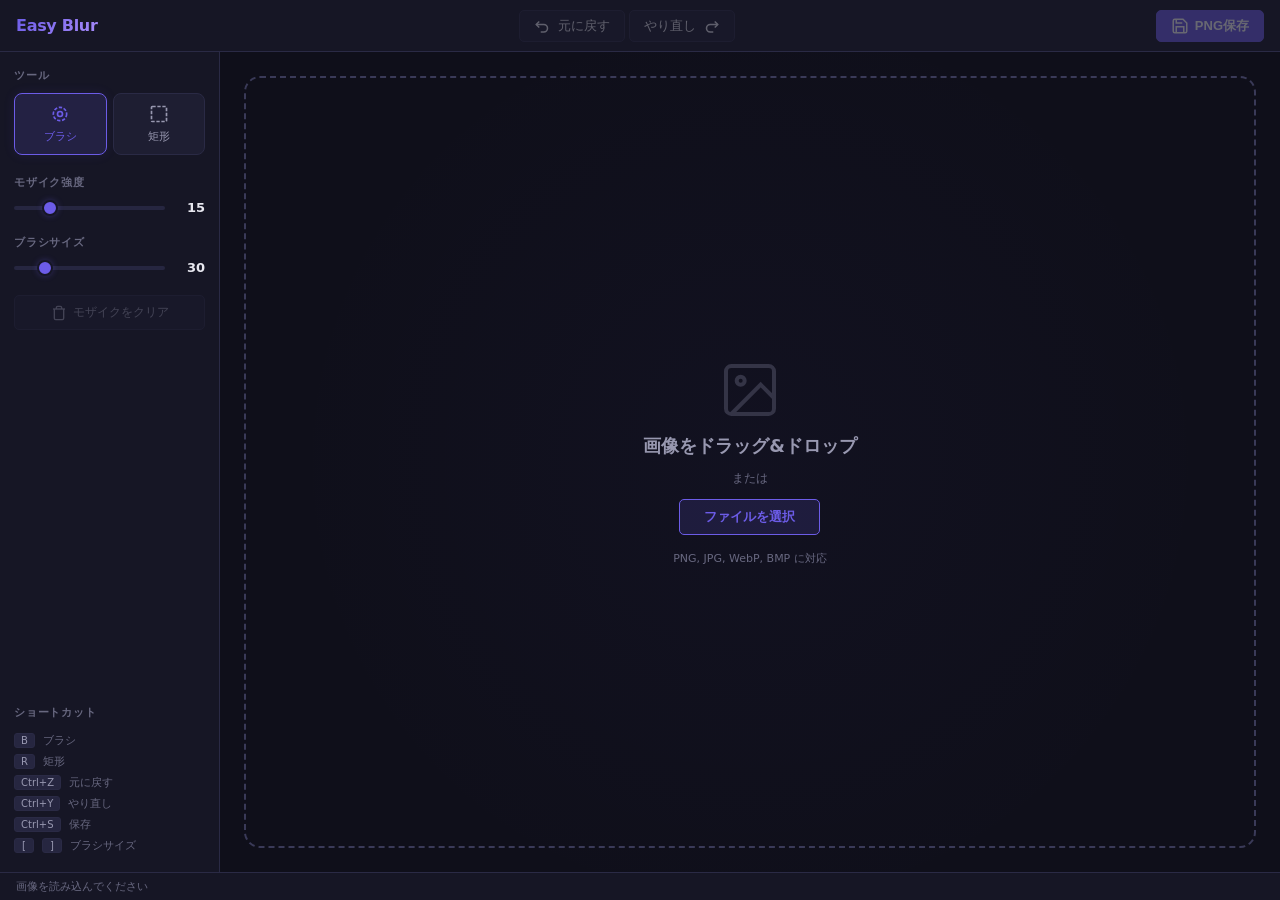
<file: index.html>
<!DOCTYPE html>
<html lang="ja">
<head>
    <meta charset="UTF-8">
    <meta name="viewport" content="width=device-width, initial-scale=1.0">
    <title>Easy Blur - モザイクツール</title>
    <link rel="stylesheet" href="style.css">
</head>
<body>
    <header class="header">
        <div class="header-left">
            <h1 class="app-title">Easy Blur</h1>
        </div>
        <div class="header-center">
            <button id="undoBtn" class="header-btn" disabled title="元に戻す (Ctrl+Z)">
                <svg viewBox="0 0 24 24" width="18" height="18" fill="none" stroke="currentColor" stroke-width="2">
                    <path d="M3 10h10a5 5 0 0 1 5 5v0a5 5 0 0 1-5 5H9"/>
                    <path d="M7 14l-4-4 4-4"/>
                </svg>
                <span>元に戻す</span>
            </button>
            <button id="redoBtn" class="header-btn" disabled title="やり直し (Ctrl+Y)">
                <span>やり直し</span>
                <svg viewBox="0 0 24 24" width="18" height="18" fill="none" stroke="currentColor" stroke-width="2">
                    <path d="M21 10H11a5 5 0 0 0-5 5v0a5 5 0 0 0 5 5h4"/>
                    <path d="M17 14l4-4-4-4"/>
                </svg>
            </button>
        </div>
        <div class="header-right">
            <button id="saveBtn" class="header-btn btn-primary" disabled title="保存 (Ctrl+S)">
                <svg viewBox="0 0 24 24" width="18" height="18" fill="none" stroke="currentColor" stroke-width="2">
                    <path d="M19 21H5a2 2 0 0 1-2-2V5a2 2 0 0 1 2-2h11l5 5v11a2 2 0 0 1-2 2z"/>
                    <polyline points="17 21 17 13 7 13 7 21"/>
                    <polyline points="7 3 7 8 15 8"/>
                </svg>
                <span>PNG保存</span>
            </button>
        </div>
    </header>

    <div class="app-body">
        <aside class="toolbar">
            <div class="tool-section">
                <div class="tool-section-title">ツール</div>
                <div class="mode-toggle">
                    <button id="brushModeBtn" class="mode-btn active" title="ブラシモード (B)">
                        <svg viewBox="0 0 24 24" width="20" height="20" fill="none" stroke="currentColor" stroke-width="2">
                            <circle cx="12" cy="12" r="8" stroke-dasharray="4 2"/>
                            <circle cx="12" cy="12" r="3"/>
                        </svg>
                        <span>ブラシ</span>
                    </button>
                    <button id="rectModeBtn" class="mode-btn" title="矩形選択モード (R)">
                        <svg viewBox="0 0 24 24" width="20" height="20" fill="none" stroke="currentColor" stroke-width="2">
                            <rect x="3" y="3" width="18" height="18" rx="1" stroke-dasharray="4 2"/>
                        </svg>
                        <span>矩形</span>
                    </button>
                </div>
            </div>

            <div class="tool-section">
                <div class="tool-section-title">モザイク強度</div>
                <div class="slider-group">
                    <input type="range" id="blockSizeSlider" min="3" max="60" value="15" class="slider">
                    <span id="blockSizeValue" class="slider-value">15</span>
                </div>
            </div>

            <div class="tool-section" id="brushSizeSection">
                <div class="tool-section-title">ブラシサイズ</div>
                <div class="slider-group">
                    <input type="range" id="brushSizeSlider" min="5" max="150" value="30" class="slider">
                    <span id="brushSizeValue" class="slider-value">30</span>
                </div>
            </div>

            <div class="tool-section">
                <button id="clearAllBtn" class="tool-btn btn-danger" disabled title="すべてクリア">
                    <svg viewBox="0 0 24 24" width="16" height="16" fill="none" stroke="currentColor" stroke-width="2">
                        <polyline points="3 6 5 6 21 6"/>
                        <path d="M19 6v14a2 2 0 0 1-2 2H7a2 2 0 0 1-2-2V6m3 0V4a2 2 0 0 1 2-2h4a2 2 0 0 1 2 2v2"/>
                    </svg>
                    <span>モザイクをクリア</span>
                </button>
            </div>

            <div class="tool-section shortcut-hints">
                <div class="tool-section-title">ショートカット</div>
                <div class="shortcut-row"><kbd>B</kbd> ブラシ</div>
                <div class="shortcut-row"><kbd>R</kbd> 矩形</div>
                <div class="shortcut-row"><kbd>Ctrl+Z</kbd> 元に戻す</div>
                <div class="shortcut-row"><kbd>Ctrl+Y</kbd> やり直し</div>
                <div class="shortcut-row"><kbd>Ctrl+S</kbd> 保存</div>
                <div class="shortcut-row"><kbd>[</kbd><kbd>]</kbd> ブラシサイズ</div>
            </div>
        </aside>

        <main class="canvas-area">
            <div id="canvasContainer" class="canvas-container">
                <div id="dropZone" class="drop-zone">
                    <div class="drop-zone-content">
                        <svg viewBox="0 0 24 24" width="64" height="64" fill="none" stroke="currentColor" stroke-width="1.5">
                            <rect x="3" y="3" width="18" height="18" rx="2"/>
                            <circle cx="8.5" cy="8.5" r="1.5"/>
                            <polyline points="21 15 16 10 5 21"/>
                        </svg>
                        <p class="drop-zone-text">画像をドラッグ&ドロップ</p>
                        <p class="drop-zone-subtext">または</p>
                        <button id="fileSelectBtn" class="file-select-btn">ファイルを選択</button>
                        <p class="drop-zone-hint">PNG, JPG, WebP, BMP に対応</p>
                    </div>
                </div>
                <canvas id="displayCanvas" class="display-canvas" style="display:none;"></canvas>
                <div id="cursorOverlay" class="cursor-overlay" style="display:none;"></div>
            </div>
            <input type="file" id="fileInput" accept="image/*" style="display:none;">
        </main>
    </div>

    <footer class="status-bar">
        <span id="statusInfo">画像を読み込んでください</span>
        <span id="zoomInfo"></span>
    </footer>

    <div id="processingOverlay" class="processing-overlay" style="display:none;">
        <div class="processing-content">
            <div class="spinner"></div>
            <p>処理中...</p>
        </div>
    </div>

    <script src="app.js"></script>
</body>
</html>
</file>
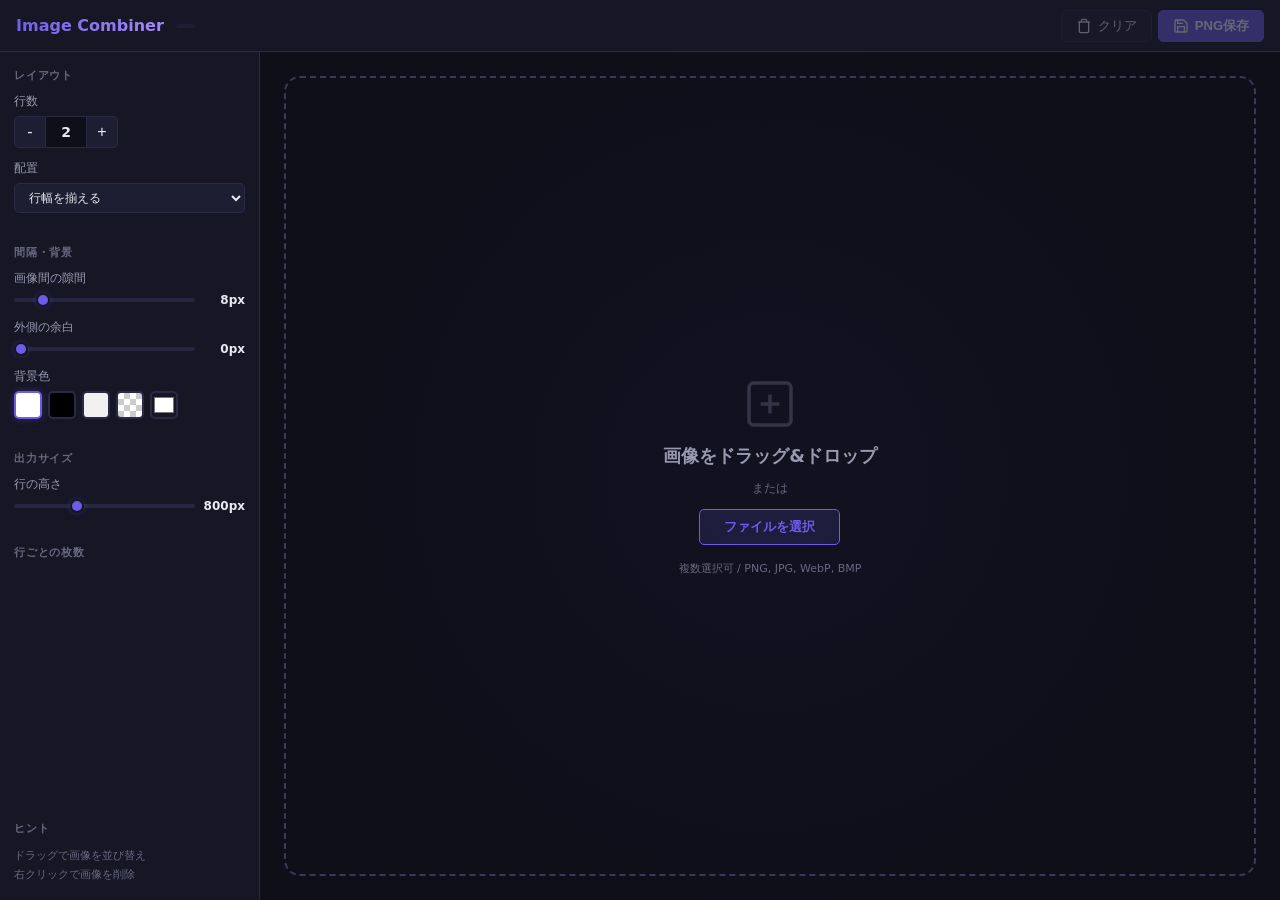
<file: combine.html>
<!DOCTYPE html>
<html lang="ja">
<head>
    <meta charset="UTF-8">
    <meta name="viewport" content="width=device-width, initial-scale=1.0">
    <title>Image Combiner - 画像結合ツール</title>
    <link rel="stylesheet" href="combine.css">
</head>
<body>
    <header class="header">
        <div class="header-left">
            <h1 class="app-title">Image Combiner</h1>
            <span class="image-count" id="imageCount"></span>
        </div>
        <div class="header-right">
            <button id="clearBtn" class="header-btn" disabled>
                <svg viewBox="0 0 24 24" width="16" height="16" fill="none" stroke="currentColor" stroke-width="2">
                    <polyline points="3 6 5 6 21 6"/><path d="M19 6v14a2 2 0 0 1-2 2H7a2 2 0 0 1-2-2V6m3 0V4a2 2 0 0 1 2-2h4a2 2 0 0 1 2 2v2"/>
                </svg>
                <span>クリア</span>
            </button>
            <button id="exportBtn" class="header-btn btn-primary" disabled>
                <svg viewBox="0 0 24 24" width="16" height="16" fill="none" stroke="currentColor" stroke-width="2">
                    <path d="M19 21H5a2 2 0 0 1-2-2V5a2 2 0 0 1 2-2h11l5 5v11a2 2 0 0 1-2 2z"/>
                    <polyline points="17 21 17 13 7 13 7 21"/><polyline points="7 3 7 8 15 8"/>
                </svg>
                <span>PNG保存</span>
            </button>
        </div>
    </header>

    <div class="app-body">
        <aside class="sidebar">
            <div class="section">
                <div class="section-title">レイアウト</div>
                <div class="control-row">
                    <label>行数</label>
                    <div class="stepper">
                        <button id="rowsDec" class="stepper-btn">-</button>
                        <span id="rowsValue" class="stepper-value">2</span>
                        <button id="rowsInc" class="stepper-btn">+</button>
                    </div>
                </div>
                <div class="control-row">
                    <label>配置</label>
                    <select id="alignMode" class="select-input">
                        <option value="equal-width">行幅を揃える</option>
                        <option value="equal-height">行高さを揃える</option>
                    </select>
                </div>
            </div>

            <div class="section">
                <div class="section-title">間隔・背景</div>
                <div class="control-row">
                    <label>画像間の隙間</label>
                    <div class="slider-group">
                        <input type="range" id="gapSlider" min="0" max="60" value="8" class="slider">
                        <span id="gapValue" class="slider-val">8px</span>
                    </div>
                </div>
                <div class="control-row">
                    <label>外側の余白</label>
                    <div class="slider-group">
                        <input type="range" id="paddingSlider" min="0" max="60" value="0" class="slider">
                        <span id="paddingValue" class="slider-val">0px</span>
                    </div>
                </div>
                <div class="control-row">
                    <label>背景色</label>
                    <div class="color-options">
                        <button class="color-btn active" data-color="#ffffff" style="background:#fff" title="白"></button>
                        <button class="color-btn" data-color="#000000" style="background:#000" title="黒"></button>
                        <button class="color-btn" data-color="#f0f0f0" style="background:#f0f0f0" title="ライトグレー"></button>
                        <button class="color-btn" data-color="transparent" style="background:repeating-conic-gradient(#ccc 0% 25%, #fff 0% 50%) 50%/12px 12px" title="透明"></button>
                        <input type="color" id="customColor" class="color-input" value="#ffffff" title="カスタム">
                    </div>
                </div>
            </div>

            <div class="section">
                <div class="section-title">出力サイズ</div>
                <div class="control-row">
                    <label>行の高さ</label>
                    <div class="slider-group">
                        <input type="range" id="rowHeightSlider" min="200" max="2000" value="800" step="50" class="slider">
                        <span id="rowHeightValue" class="slider-val">800px</span>
                    </div>
                </div>
                <div id="outputSizeInfo" class="info-text"></div>
            </div>

            <div class="section">
                <div class="section-title">行ごとの枚数</div>
                <div id="rowDistribution" class="row-distribution"></div>
            </div>

            <div class="section hints">
                <div class="section-title">ヒント</div>
                <div class="hint-row">ドラッグで画像を並び替え</div>
                <div class="hint-row">右クリックで画像を削除</div>
            </div>
        </aside>

        <main class="main-area">
            <div id="dropZone" class="drop-zone">
                <div class="drop-zone-content">
                    <svg viewBox="0 0 24 24" width="56" height="56" fill="none" stroke="currentColor" stroke-width="1.5">
                        <rect x="3" y="3" width="18" height="18" rx="2"/>
                        <line x1="12" y1="8" x2="12" y2="16"/><line x1="8" y1="12" x2="16" y2="12"/>
                    </svg>
                    <p class="drop-text">画像をドラッグ&ドロップ</p>
                    <p class="drop-subtext">または</p>
                    <button id="fileSelectBtn" class="file-select-btn">ファイルを選択</button>
                    <p class="drop-hint">複数選択可 / PNG, JPG, WebP, BMP</p>
                </div>
            </div>

            <div id="imageList" class="image-list" style="display:none;"></div>
            <div id="addMore" class="add-more" style="display:none;">
                <button id="addMoreBtn" class="add-more-btn" title="画像を追加">
                    <svg viewBox="0 0 24 24" width="24" height="24" fill="none" stroke="currentColor" stroke-width="2">
                        <line x1="12" y1="5" x2="12" y2="19"/><line x1="5" y1="12" x2="19" y2="12"/>
                    </svg>
                </button>
            </div>

            <div id="previewArea" class="preview-area" style="display:none;">
                <div class="preview-label">プレビュー</div>
                <canvas id="previewCanvas" class="preview-canvas"></canvas>
            </div>

            <input type="file" id="fileInput" accept="image/*" multiple style="display:none;">
        </main>
    </div>

    <div id="processingOverlay" class="processing-overlay" style="display:none;">
        <div class="processing-content">
            <div class="spinner"></div>
            <p>書き出し中...</p>
        </div>
    </div>

    <script src="combine.js"></script>
</body>
</html>
</file>
<file: style.css>
:root {
    --bg-primary: #0f0f1a;
    --bg-secondary: #161625;
    --bg-tertiary: #1e1e32;
    --bg-hover: #262640;
    --border-color: #2a2a45;
    --border-light: #3a3a58;
    --text-primary: #e8e8f0;
    --text-secondary: #9898b0;
    --text-muted: #686880;
    --accent: #6c5ce7;
    --accent-hover: #7d6ff0;
    --accent-glow: rgba(108, 92, 231, 0.3);
    --danger: #e74c5c;
    --danger-hover: #f05565;
    --success: #2ecc71;
    --header-height: 52px;
    --toolbar-width: 220px;
    --statusbar-height: 28px;
    --radius: 8px;
    --radius-sm: 5px;
}

* {
    margin: 0;
    padding: 0;
    box-sizing: border-box;
}

body {
    font-family: -apple-system, BlinkMacSystemFont, 'Segoe UI', system-ui, sans-serif;
    background: var(--bg-primary);
    color: var(--text-primary);
    height: 100vh;
    overflow: hidden;
    display: flex;
    flex-direction: column;
    user-select: none;
    -webkit-user-select: none;
}

/* ===== Header ===== */
.header {
    height: var(--header-height);
    background: var(--bg-secondary);
    border-bottom: 1px solid var(--border-color);
    display: flex;
    align-items: center;
    justify-content: space-between;
    padding: 0 16px;
    flex-shrink: 0;
    z-index: 10;
}

.app-title {
    font-size: 16px;
    font-weight: 700;
    background: linear-gradient(135deg, var(--accent), #a78bfa);
    -webkit-background-clip: text;
    -webkit-text-fill-color: transparent;
    background-clip: text;
    letter-spacing: -0.3px;
}

.header-center {
    display: flex;
    gap: 4px;
}

.header-btn {
    display: flex;
    align-items: center;
    gap: 6px;
    padding: 6px 14px;
    border: 1px solid var(--border-color);
    border-radius: var(--radius-sm);
    background: var(--bg-tertiary);
    color: var(--text-primary);
    font-size: 13px;
    cursor: pointer;
    transition: all 0.15s ease;
}

.header-btn:hover:not(:disabled) {
    background: var(--bg-hover);
    border-color: var(--border-light);
}

.header-btn:active:not(:disabled) {
    transform: scale(0.97);
}

.header-btn:disabled {
    opacity: 0.35;
    cursor: default;
}

.header-btn.btn-primary {
    background: var(--accent);
    border-color: var(--accent);
    color: #fff;
    font-weight: 600;
}

.header-btn.btn-primary:hover:not(:disabled) {
    background: var(--accent-hover);
    border-color: var(--accent-hover);
    box-shadow: 0 0 16px var(--accent-glow);
}

/* ===== App Body ===== */
.app-body {
    display: flex;
    flex: 1;
    overflow: hidden;
}

/* ===== Toolbar ===== */
.toolbar {
    width: var(--toolbar-width);
    background: var(--bg-secondary);
    border-right: 1px solid var(--border-color);
    padding: 16px 14px;
    display: flex;
    flex-direction: column;
    gap: 20px;
    flex-shrink: 0;
    overflow-y: auto;
}

.tool-section-title {
    font-size: 11px;
    font-weight: 600;
    text-transform: uppercase;
    letter-spacing: 0.8px;
    color: var(--text-muted);
    margin-bottom: 10px;
}

.mode-toggle {
    display: flex;
    gap: 6px;
}

.mode-btn {
    flex: 1;
    display: flex;
    flex-direction: column;
    align-items: center;
    gap: 5px;
    padding: 10px 8px;
    border: 1px solid var(--border-color);
    border-radius: var(--radius);
    background: var(--bg-tertiary);
    color: var(--text-secondary);
    font-size: 11px;
    cursor: pointer;
    transition: all 0.15s ease;
}

.mode-btn:hover {
    background: var(--bg-hover);
    color: var(--text-primary);
}

.mode-btn.active {
    background: rgba(108, 92, 231, 0.15);
    border-color: var(--accent);
    color: var(--accent);
    box-shadow: 0 0 12px rgba(108, 92, 231, 0.1);
}

/* ===== Sliders ===== */
.slider-group {
    display: flex;
    align-items: center;
    gap: 10px;
}

.slider {
    flex: 1;
    -webkit-appearance: none;
    appearance: none;
    height: 4px;
    border-radius: 2px;
    background: var(--bg-hover);
    outline: none;
}

.slider::-webkit-slider-thumb {
    -webkit-appearance: none;
    appearance: none;
    width: 16px;
    height: 16px;
    border-radius: 50%;
    background: var(--accent);
    cursor: pointer;
    border: 2px solid var(--bg-secondary);
    box-shadow: 0 0 6px var(--accent-glow);
    transition: transform 0.1s ease;
}

.slider::-webkit-slider-thumb:hover {
    transform: scale(1.15);
}

.slider::-moz-range-thumb {
    width: 16px;
    height: 16px;
    border-radius: 50%;
    background: var(--accent);
    cursor: pointer;
    border: 2px solid var(--bg-secondary);
    box-shadow: 0 0 6px var(--accent-glow);
}

.slider-value {
    min-width: 30px;
    text-align: right;
    font-size: 13px;
    font-weight: 600;
    color: var(--text-primary);
    font-variant-numeric: tabular-nums;
}

/* ===== Tool Buttons ===== */
.tool-btn {
    width: 100%;
    display: flex;
    align-items: center;
    justify-content: center;
    gap: 6px;
    padding: 8px 12px;
    border: 1px solid var(--border-color);
    border-radius: var(--radius-sm);
    background: var(--bg-tertiary);
    color: var(--text-secondary);
    font-size: 12px;
    cursor: pointer;
    transition: all 0.15s ease;
}

.tool-btn:hover:not(:disabled) {
    background: var(--bg-hover);
    color: var(--text-primary);
}

.tool-btn:disabled {
    opacity: 0.35;
    cursor: default;
}

.tool-btn.btn-danger:hover:not(:disabled) {
    border-color: var(--danger);
    color: var(--danger);
    background: rgba(231, 76, 92, 0.1);
}

/* ===== Shortcut Hints ===== */
.shortcut-hints {
    margin-top: auto;
}

.shortcut-row {
    display: flex;
    align-items: center;
    gap: 8px;
    font-size: 11px;
    color: var(--text-muted);
    padding: 3px 0;
}

kbd {
    display: inline-block;
    padding: 1px 6px;
    font-size: 10px;
    font-family: inherit;
    background: var(--bg-hover);
    border: 1px solid var(--border-color);
    border-radius: 3px;
    color: var(--text-secondary);
    min-width: 20px;
    text-align: center;
}

/* ===== Canvas Area ===== */
.canvas-area {
    flex: 1;
    display: flex;
    align-items: center;
    justify-content: center;
    overflow: hidden;
    position: relative;
    background:
        radial-gradient(circle at 50% 50%, rgba(108, 92, 231, 0.03) 0%, transparent 70%),
        var(--bg-primary);
}

.canvas-container {
    position: relative;
    display: flex;
    align-items: center;
    justify-content: center;
    width: 100%;
    height: 100%;
}

/* ===== Drop Zone ===== */
.drop-zone {
    position: absolute;
    inset: 24px;
    border: 2px dashed var(--border-light);
    border-radius: 16px;
    display: flex;
    align-items: center;
    justify-content: center;
    transition: all 0.25s ease;
    z-index: 5;
}

.drop-zone.drag-over {
    border-color: var(--accent);
    background: rgba(108, 92, 231, 0.08);
    box-shadow: inset 0 0 40px rgba(108, 92, 231, 0.05);
}

.drop-zone-content {
    display: flex;
    flex-direction: column;
    align-items: center;
    gap: 12px;
    color: var(--text-muted);
}

.drop-zone-content svg {
    opacity: 0.4;
}

.drop-zone.drag-over .drop-zone-content svg {
    opacity: 0.8;
    color: var(--accent);
}

.drop-zone-text {
    font-size: 18px;
    font-weight: 600;
    color: var(--text-secondary);
}

.drop-zone-subtext {
    font-size: 12px;
    color: var(--text-muted);
}

.drop-zone-hint {
    font-size: 11px;
    color: var(--text-muted);
    margin-top: 4px;
}

.file-select-btn {
    padding: 8px 24px;
    border: 1px solid var(--accent);
    border-radius: var(--radius-sm);
    background: rgba(108, 92, 231, 0.15);
    color: var(--accent);
    font-size: 13px;
    font-weight: 600;
    cursor: pointer;
    transition: all 0.15s ease;
}

.file-select-btn:hover {
    background: rgba(108, 92, 231, 0.25);
    box-shadow: 0 0 20px var(--accent-glow);
}

/* ===== Display Canvas ===== */
.display-canvas {
    max-width: calc(100% - 48px);
    max-height: calc(100% - 48px);
    border-radius: 4px;
    box-shadow: 0 4px 32px rgba(0, 0, 0, 0.4);
    image-rendering: auto;
}

.display-canvas.brush-mode {
    cursor: none;
}

.display-canvas.rect-mode {
    cursor: crosshair;
}

/* ===== Cursor Overlay ===== */
.cursor-overlay {
    position: fixed;
    pointer-events: none;
    border: 2px solid rgba(108, 92, 231, 0.7);
    border-radius: 50%;
    transform: translate(-50%, -50%);
    z-index: 100;
    transition: width 0.1s ease, height 0.1s ease;
    box-shadow: 0 0 8px rgba(108, 92, 231, 0.2);
}

/* ===== Status Bar ===== */
.status-bar {
    height: var(--statusbar-height);
    background: var(--bg-secondary);
    border-top: 1px solid var(--border-color);
    display: flex;
    align-items: center;
    justify-content: space-between;
    padding: 0 16px;
    font-size: 11px;
    color: var(--text-muted);
    flex-shrink: 0;
}

/* ===== Processing Overlay ===== */
.processing-overlay {
    position: fixed;
    inset: 0;
    background: rgba(15, 15, 26, 0.8);
    display: flex;
    align-items: center;
    justify-content: center;
    z-index: 1000;
    backdrop-filter: blur(4px);
}

.processing-content {
    display: flex;
    flex-direction: column;
    align-items: center;
    gap: 16px;
    color: var(--text-primary);
    font-size: 14px;
}

.spinner {
    width: 36px;
    height: 36px;
    border: 3px solid var(--border-color);
    border-top-color: var(--accent);
    border-radius: 50%;
    animation: spin 0.8s linear infinite;
}

@keyframes spin {
    to { transform: rotate(360deg); }
}

/* ===== Scrollbar ===== */
::-webkit-scrollbar {
    width: 6px;
}

::-webkit-scrollbar-track {
    background: transparent;
}

::-webkit-scrollbar-thumb {
    background: var(--border-color);
    border-radius: 3px;
}

::-webkit-scrollbar-thumb:hover {
    background: var(--border-light);
}

/* ===== Responsive ===== */
@media (max-width: 768px) {
    .toolbar {
        width: 100%;
        flex-direction: row;
        flex-wrap: wrap;
        gap: 12px;
        padding: 10px;
        border-right: none;
        border-bottom: 1px solid var(--border-color);
    }

    .app-body {
        flex-direction: column;
    }

    .tool-section {
        min-width: 0;
    }

    .shortcut-hints {
        display: none;
    }

    .header-btn span {
        display: none;
    }
}
</file>
<file: combine.css>
:root {
    --bg-primary: #0f0f1a;
    --bg-secondary: #161625;
    --bg-tertiary: #1e1e32;
    --bg-hover: #262640;
    --border-color: #2a2a45;
    --border-light: #3a3a58;
    --text-primary: #e8e8f0;
    --text-secondary: #9898b0;
    --text-muted: #686880;
    --accent: #6c5ce7;
    --accent-hover: #7d6ff0;
    --accent-glow: rgba(108, 92, 231, 0.3);
    --danger: #e74c5c;
    --radius: 8px;
    --radius-sm: 5px;
    --header-height: 52px;
    --sidebar-width: 260px;
}

* { margin: 0; padding: 0; box-sizing: border-box; }

body {
    font-family: -apple-system, BlinkMacSystemFont, 'Segoe UI', system-ui, sans-serif;
    background: var(--bg-primary);
    color: var(--text-primary);
    height: 100vh;
    overflow: hidden;
    display: flex;
    flex-direction: column;
    user-select: none;
}

/* ===== Header ===== */
.header {
    height: var(--header-height);
    background: var(--bg-secondary);
    border-bottom: 1px solid var(--border-color);
    display: flex;
    align-items: center;
    justify-content: space-between;
    padding: 0 16px;
    flex-shrink: 0;
}

.header-left { display: flex; align-items: center; gap: 12px; }
.header-right { display: flex; align-items: center; gap: 6px; }

.app-title {
    font-size: 16px;
    font-weight: 700;
    background: linear-gradient(135deg, #6c5ce7, #a78bfa);
    -webkit-background-clip: text;
    -webkit-text-fill-color: transparent;
    background-clip: text;
}

.image-count {
    font-size: 12px;
    color: var(--text-muted);
    background: var(--bg-tertiary);
    padding: 2px 10px;
    border-radius: 10px;
}

.header-btn {
    display: flex;
    align-items: center;
    gap: 6px;
    padding: 6px 14px;
    border: 1px solid var(--border-color);
    border-radius: var(--radius-sm);
    background: var(--bg-tertiary);
    color: var(--text-primary);
    font-size: 13px;
    cursor: pointer;
    transition: all 0.15s ease;
}
.header-btn:hover:not(:disabled) { background: var(--bg-hover); border-color: var(--border-light); }
.header-btn:disabled { opacity: 0.35; cursor: default; }
.header-btn.btn-primary { background: var(--accent); border-color: var(--accent); color: #fff; font-weight: 600; }
.header-btn.btn-primary:hover:not(:disabled) { background: var(--accent-hover); box-shadow: 0 0 16px var(--accent-glow); }

/* ===== Layout ===== */
.app-body { display: flex; flex: 1; overflow: hidden; }

/* ===== Sidebar ===== */
.sidebar {
    width: var(--sidebar-width);
    background: var(--bg-secondary);
    border-right: 1px solid var(--border-color);
    padding: 16px 14px;
    display: flex;
    flex-direction: column;
    gap: 20px;
    overflow-y: auto;
    flex-shrink: 0;
}

.section-title {
    font-size: 11px;
    font-weight: 600;
    text-transform: uppercase;
    letter-spacing: 0.8px;
    color: var(--text-muted);
    margin-bottom: 10px;
}

.control-row {
    display: flex;
    flex-direction: column;
    gap: 6px;
    margin-bottom: 12px;
}
.control-row label {
    font-size: 12px;
    color: var(--text-secondary);
}

/* Stepper */
.stepper { display: flex; align-items: center; gap: 0; }
.stepper-btn {
    width: 32px; height: 32px;
    border: 1px solid var(--border-color);
    background: var(--bg-tertiary);
    color: var(--text-primary);
    font-size: 16px;
    cursor: pointer;
    transition: background 0.1s;
    display: flex; align-items: center; justify-content: center;
}
.stepper-btn:first-child { border-radius: var(--radius-sm) 0 0 var(--radius-sm); }
.stepper-btn:last-child { border-radius: 0 var(--radius-sm) var(--radius-sm) 0; }
.stepper-btn:hover { background: var(--bg-hover); }
.stepper-value {
    width: 40px; height: 32px;
    display: flex; align-items: center; justify-content: center;
    border-top: 1px solid var(--border-color);
    border-bottom: 1px solid var(--border-color);
    background: var(--bg-primary);
    font-size: 14px; font-weight: 600;
    font-variant-numeric: tabular-nums;
}

/* Select */
.select-input {
    padding: 6px 10px;
    background: var(--bg-tertiary);
    border: 1px solid var(--border-color);
    border-radius: var(--radius-sm);
    color: var(--text-primary);
    font-size: 12px;
    cursor: pointer;
    outline: none;
}
.select-input:focus { border-color: var(--accent); }

/* Slider */
.slider-group { display: flex; align-items: center; gap: 8px; }
.slider {
    flex: 1;
    -webkit-appearance: none;
    height: 4px; border-radius: 2px;
    background: var(--bg-hover); outline: none;
}
.slider::-webkit-slider-thumb {
    -webkit-appearance: none;
    width: 14px; height: 14px; border-radius: 50%;
    background: var(--accent); cursor: pointer;
    border: 2px solid var(--bg-secondary);
    box-shadow: 0 0 6px var(--accent-glow);
}
.slider::-moz-range-thumb {
    width: 14px; height: 14px; border-radius: 50%;
    background: var(--accent); cursor: pointer;
    border: 2px solid var(--bg-secondary);
}
.slider-val {
    min-width: 42px; text-align: right;
    font-size: 12px; font-weight: 600;
    color: var(--text-primary);
    font-variant-numeric: tabular-nums;
}

/* Color options */
.color-options { display: flex; align-items: center; gap: 6px; }
.color-btn {
    width: 28px; height: 28px;
    border-radius: var(--radius-sm);
    border: 2px solid var(--border-color);
    cursor: pointer;
    transition: border-color 0.15s;
}
.color-btn:hover { border-color: var(--border-light); }
.color-btn.active { border-color: var(--accent); box-shadow: 0 0 8px var(--accent-glow); }
.color-input {
    width: 28px; height: 28px;
    border: 2px solid var(--border-color);
    border-radius: var(--radius-sm);
    background: none; padding: 0;
    cursor: pointer;
}

/* Row distribution */
.row-distribution { display: flex; flex-direction: column; gap: 6px; }
.row-dist-item {
    display: flex; align-items: center; gap: 8px;
    font-size: 12px; color: var(--text-secondary);
}
.row-dist-item .row-label {
    min-width: 40px; font-weight: 600; color: var(--text-muted);
}
.row-dist-stepper { display: flex; align-items: center; }
.row-dist-stepper button {
    width: 22px; height: 22px;
    border: 1px solid var(--border-color);
    background: var(--bg-tertiary);
    color: var(--text-secondary);
    font-size: 12px; cursor: pointer;
    display: flex; align-items: center; justify-content: center;
}
.row-dist-stepper button:first-child { border-radius: 3px 0 0 3px; }
.row-dist-stepper button:last-child { border-radius: 0 3px 3px 0; }
.row-dist-stepper button:hover { background: var(--bg-hover); }
.row-dist-stepper span {
    width: 28px; height: 22px;
    display: flex; align-items: center; justify-content: center;
    border-top: 1px solid var(--border-color);
    border-bottom: 1px solid var(--border-color);
    background: var(--bg-primary);
    font-size: 12px; font-weight: 600;
}

.info-text { font-size: 11px; color: var(--text-muted); margin-top: 4px; }

.hints { margin-top: auto; }
.hint-row { font-size: 11px; color: var(--text-muted); padding: 2px 0; }

/* ===== Main Area ===== */
.main-area {
    flex: 1; display: flex; flex-direction: column;
    overflow: hidden; position: relative;
    background: radial-gradient(circle at 50% 50%, rgba(108,92,231,0.03) 0%, transparent 70%), var(--bg-primary);
}

/* Drop zone */
.drop-zone {
    position: absolute; inset: 24px;
    border: 2px dashed var(--border-light);
    border-radius: 16px;
    display: flex; align-items: center; justify-content: center;
    transition: all 0.2s ease; z-index: 5;
}
.drop-zone.drag-over { border-color: var(--accent); background: rgba(108,92,231,0.08); }
.drop-zone-content { display: flex; flex-direction: column; align-items: center; gap: 12px; color: var(--text-muted); }
.drop-zone-content svg { opacity: 0.4; }
.drop-zone.drag-over .drop-zone-content svg { opacity: 0.8; color: var(--accent); }
.drop-text { font-size: 18px; font-weight: 600; color: var(--text-secondary); }
.drop-subtext { font-size: 12px; }
.drop-hint { font-size: 11px; margin-top: 4px; }
.file-select-btn {
    padding: 8px 24px;
    border: 1px solid var(--accent);
    border-radius: var(--radius-sm);
    background: rgba(108,92,231,0.15);
    color: var(--accent);
    font-size: 13px; font-weight: 600;
    cursor: pointer; transition: all 0.15s;
}
.file-select-btn:hover { background: rgba(108,92,231,0.25); box-shadow: 0 0 20px var(--accent-glow); }

/* Image list (thumbnails) */
.image-list {
    display: flex; flex-wrap: wrap; gap: 8px;
    padding: 16px;
    overflow-y: auto;
    max-height: 180px;
    min-height: 120px;
    border-bottom: 1px solid var(--border-color);
    background: var(--bg-secondary);
    align-items: center;
}

.thumb-item {
    position: relative;
    width: 80px; height: 100px;
    border-radius: var(--radius-sm);
    overflow: hidden;
    border: 2px solid var(--border-color);
    cursor: grab;
    transition: border-color 0.15s, transform 0.15s;
    flex-shrink: 0;
}
.thumb-item:hover { border-color: var(--border-light); }
.thumb-item.dragging { opacity: 0.4; transform: scale(0.95); }
.thumb-item.drag-over-item { border-color: var(--accent); transform: scale(1.05); }
.thumb-item img {
    width: 100%; height: 100%;
    object-fit: cover;
    pointer-events: none;
}
.thumb-index {
    position: absolute; top: 3px; left: 3px;
    background: rgba(0,0,0,0.7);
    color: #fff; font-size: 10px; font-weight: 700;
    padding: 1px 5px; border-radius: 3px;
    pointer-events: none;
}
.thumb-remove {
    position: absolute; top: 3px; right: 3px;
    width: 18px; height: 18px;
    background: rgba(231,76,92,0.9);
    border: none; border-radius: 50%;
    color: #fff; font-size: 12px;
    cursor: pointer;
    display: none;
    align-items: center; justify-content: center;
    line-height: 1;
}
.thumb-item:hover .thumb-remove { display: flex; }

/* Row separator labels in thumbnail list */
.row-separator {
    width: 100%;
    font-size: 10px;
    color: var(--text-muted);
    padding: 2px 0;
    border-top: 1px solid var(--border-color);
    margin-top: 4px;
    font-weight: 600;
    letter-spacing: 0.5px;
}
.row-separator:first-child { border-top: none; margin-top: 0; }

/* Add more */
.add-more { display: flex; padding: 0 16px 8px; background: var(--bg-secondary); border-bottom: 1px solid var(--border-color); }
.add-more-btn {
    width: 40px; height: 40px;
    border: 2px dashed var(--border-light);
    border-radius: var(--radius);
    background: transparent;
    color: var(--text-muted);
    cursor: pointer;
    display: flex; align-items: center; justify-content: center;
    transition: all 0.15s;
}
.add-more-btn:hover { border-color: var(--accent); color: var(--accent); background: rgba(108,92,231,0.08); }

/* Preview */
.preview-area {
    flex: 1; display: flex; flex-direction: column;
    align-items: center; justify-content: center;
    padding: 16px; overflow: auto;
    position: relative;
}
.preview-label {
    position: absolute;
    top: 12px; left: 16px;
    font-size: 11px; font-weight: 600;
    text-transform: uppercase;
    letter-spacing: 0.8px;
    color: var(--text-muted);
}
.preview-canvas {
    max-width: calc(100% - 32px);
    max-height: calc(100% - 32px);
    border-radius: 4px;
    box-shadow: 0 4px 24px rgba(0,0,0,0.4);
}

/* Processing overlay */
.processing-overlay {
    position: fixed; inset: 0;
    background: rgba(15,15,26,0.8);
    display: flex; align-items: center; justify-content: center;
    z-index: 1000; backdrop-filter: blur(4px);
}
.processing-content { display: flex; flex-direction: column; align-items: center; gap: 16px; font-size: 14px; }
.spinner {
    width: 36px; height: 36px;
    border: 3px solid var(--border-color);
    border-top-color: var(--accent);
    border-radius: 50%;
    animation: spin 0.8s linear infinite;
}
@keyframes spin { to { transform: rotate(360deg); } }

/* Scrollbar */
::-webkit-scrollbar { width: 6px; height: 6px; }
::-webkit-scrollbar-track { background: transparent; }
::-webkit-scrollbar-thumb { background: var(--border-color); border-radius: 3px; }
::-webkit-scrollbar-thumb:hover { background: var(--border-light); }
</file>
